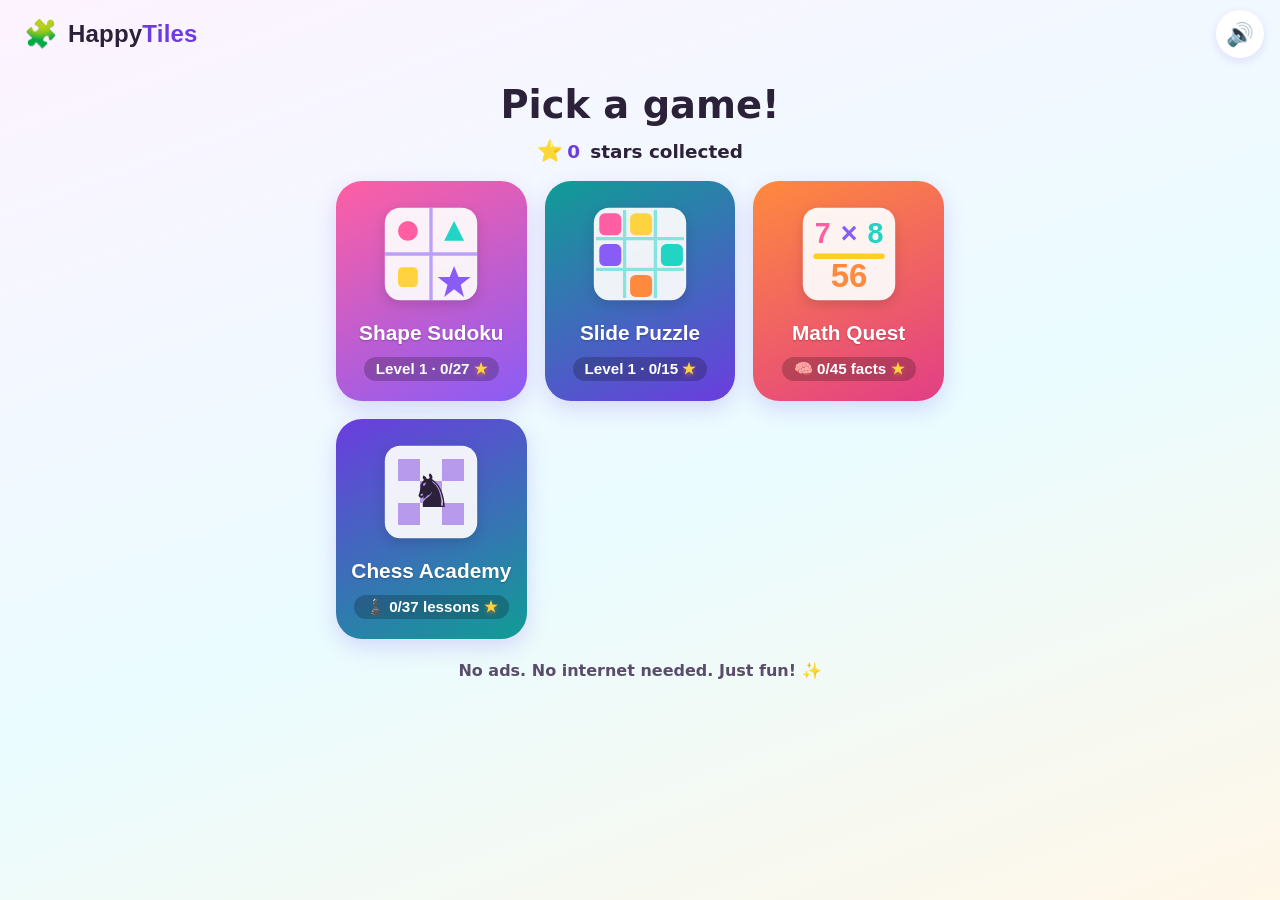
<file: src/index.html>
<!DOCTYPE html>
<html lang="en">
<head>
  <meta charset="UTF-8" />
  <!-- Mobile-first: lock to device width, allow user zoom for accessibility -->
  <meta name="viewport" content="width=device-width, initial-scale=1, viewport-fit=cover" />
  <meta name="description" content="HappyTiles — ad-free, offline kids' games: Sudoku and a sliding picture puzzle. No ads, no trackers." />
  <meta name="theme-color" content="#8a5cf6" />
  <title>HappyTiles — Fun Games for Kids</title>

  <link rel="manifest" href="./manifest.json" />
  <!-- SVG favicon (inline-friendly, scales crisply, no network) -->
  <link rel="icon" href="./icons/icon.svg" type="image/svg+xml" />
  <link rel="apple-touch-icon" href="./icons/icon.svg" />
  <link rel="stylesheet" href="./style.css" />
</head>
<body>
  <!-- ============================= APP HEADER ============================= -->
  <header class="app-header">
    <button class="brand" id="brand-home" type="button" aria-label="Go to HappyTiles home">
      <span class="brand-mark" aria-hidden="true">🧩</span>
      <span class="brand-name">Happy<span class="brand-name-accent">Tiles</span></span>
    </button>
    <button class="icon-btn sound-btn" id="sound-toggle" type="button" aria-pressed="false" aria-label="Sound on">
      <span class="sound-on" aria-hidden="true">🔊</span>
      <span class="sound-off" aria-hidden="true">🔇</span>
    </button>
  </header>

  <main id="main">
    <!-- ============================= HOME VIEW ============================= -->
    <section id="view-home" class="view is-active" aria-label="Choose a game">
      <h1 class="home-title">Pick a game!</h1>
      <div class="score-strip" id="score-strip" role="status" aria-live="polite">
        <span class="score-star" aria-hidden="true">⭐</span>
        <span id="total-stars">0</span>&nbsp;stars collected
      </div>
      <div class="game-grid">
        <button class="game-card card-sudoku" data-go="sudoku" type="button">
          <span class="game-card-art" aria-hidden="true">
            <svg viewBox="0 0 100 100" width="100%" height="100%" role="img" aria-hidden="true">
              <rect x="8" y="8" width="84" height="84" rx="14" fill="#fff" opacity="0.92"/>
              <g stroke="#8a5cf6" stroke-width="3" opacity="0.55">
                <line x1="8" y1="50" x2="92" y2="50"/><line x1="50" y1="8" x2="50" y2="92"/>
              </g>
              <circle cx="29" cy="29" r="9" fill="#ff5fa2"/>
              <polygon points="71,20 80,38 62,38" fill="#21d4c4"/>
              <rect x="20" y="62" width="18" height="18" rx="4" fill="#ffd23f"/>
              <polygon points="71,61 75,71 86,71 77,78 80,89 71,82 62,89 65,78 56,71 67,71" fill="#8a5cf6"/>
            </svg>
          </span>
          <span class="game-card-label">Shape Sudoku</span>
          <span class="card-progress" id="sudoku-progress" aria-hidden="true"></span>
        </button>

        <button class="game-card card-puzzle" data-go="puzzle" type="button">
          <span class="game-card-art" aria-hidden="true">
            <svg viewBox="0 0 100 100" width="100%" height="100%" role="img" aria-hidden="true">
              <rect x="8" y="8" width="84" height="84" rx="14" fill="#fff" opacity="0.92"/>
              <g fill="none" stroke="#21d4c4" stroke-width="3" opacity="0.5">
                <line x1="36" y1="10" x2="36" y2="90"/><line x1="64" y1="10" x2="64" y2="90"/>
                <line x1="10" y1="36" x2="90" y2="36"/><line x1="10" y1="64" x2="90" y2="64"/>
              </g>
              <rect x="13" y="13" width="20" height="20" rx="5" fill="#ff5fa2"/>
              <rect x="41" y="13" width="20" height="20" rx="5" fill="#ffd23f"/>
              <rect x="13" y="41" width="20" height="20" rx="5" fill="#8a5cf6"/>
              <rect x="69" y="41" width="20" height="20" rx="5" fill="#21d4c4"/>
              <rect x="41" y="69" width="20" height="20" rx="5" fill="#ff8a3d"/>
            </svg>
          </span>
          <span class="game-card-label">Slide Puzzle</span>
          <span class="card-progress" id="puzzle-progress" aria-hidden="true"></span>
        </button>

        <button class="game-card card-math" data-go="math" type="button">
          <span class="game-card-art" aria-hidden="true">
            <svg viewBox="0 0 100 100" width="100%" height="100%" role="img" aria-hidden="true">
              <rect x="8" y="8" width="84" height="84" rx="14" fill="#fff" opacity="0.92"/>
              <text x="26" y="40" font-size="26" font-weight="900" fill="#ff5fa2" text-anchor="middle">7</text>
              <text x="50" y="40" font-size="26" font-weight="900" fill="#8a5cf6" text-anchor="middle">×</text>
              <text x="74" y="40" font-size="26" font-weight="900" fill="#21d4c4" text-anchor="middle">8</text>
              <line x1="20" y1="52" x2="80" y2="52" stroke="#ffce21" stroke-width="5" stroke-linecap="round"/>
              <text x="50" y="80" font-size="30" font-weight="900" fill="#ff8a3d" text-anchor="middle">56</text>
            </svg>
          </span>
          <span class="game-card-label">Math Quest</span>
          <span class="card-progress" id="math-progress" aria-hidden="true"></span>
        </button>

        <button class="game-card card-chess" data-go="chess" type="button">
          <span class="game-card-art" aria-hidden="true">
            <svg viewBox="0 0 100 100" width="100%" height="100%" role="img" aria-hidden="true">
              <rect x="8" y="8" width="84" height="84" rx="14" fill="#fff" opacity="0.92"/>
              <g>
                <rect x="20" y="20" width="20" height="20" fill="#b79aec"/>
                <rect x="60" y="20" width="20" height="20" fill="#b79aec"/>
                <rect x="40" y="40" width="20" height="20" fill="#b79aec"/>
                <rect x="20" y="60" width="20" height="20" fill="#b79aec"/>
                <rect x="60" y="60" width="20" height="20" fill="#b79aec"/>
              </g>
              <text x="50" y="64" font-size="42" text-anchor="middle" fill="#2b2138">♞</text>
            </svg>
          </span>
          <span class="game-card-label">Chess Academy</span>
          <span class="card-progress" id="chess-progress" aria-hidden="true"></span>
        </button>
      </div>
      <p class="home-tagline">No ads. No internet needed. Just fun! ✨</p>
    </section>

    <!-- ============================= SUDOKU VIEW ============================= -->
    <section id="view-sudoku" class="view" aria-label="Sudoku game" hidden>
      <div class="toolbar">
        <button class="icon-btn back-btn" data-go="home" type="button" aria-label="Back to home">⬅️</button>
        <button class="pill-btn level-btn" id="sudoku-level" type="button" aria-label="Choose a level">
          <span aria-hidden="true">🏆</span> <span id="sudoku-level-label">Level 1</span>
        </button>
        <button class="pill-btn" id="sudoku-symbol-toggle" type="button" aria-label="Switch to numbers">
          <span aria-hidden="true">🔢</span> Numbers
        </button>
        <button class="pill-btn" id="sudoku-undo" type="button">
          <span aria-hidden="true">↩️</span> Undo
        </button>
        <button class="pill-btn pill-primary" id="sudoku-new" type="button">
          <span aria-hidden="true">🎲</span> New
        </button>
      </div>

      <div class="board-wrap">
        <div id="sudoku-board" class="sudoku-board" role="grid" aria-label="Sudoku board"></div>
      </div>

      <div id="sudoku-palette" class="palette" role="group" aria-label="Pick a symbol to place"></div>

      <p id="sudoku-status" class="status" role="status" aria-live="polite">Tap a square, then pick a symbol.</p>
    </section>

    <!-- ============================= PUZZLE VIEW ============================= -->
    <section id="view-puzzle" class="view" aria-label="Sliding puzzle game" hidden>
      <div class="toolbar">
        <button class="icon-btn back-btn" data-go="home" type="button" aria-label="Back to home">⬅️</button>
        <button class="pill-btn level-btn" id="puzzle-level" type="button" aria-label="Choose a level">
          <span aria-hidden="true">🏆</span> <span id="puzzle-level-label">Level 1</span>
        </button>
        <button class="pill-btn" id="puzzle-pic" type="button">
          <span aria-hidden="true">🖼️</span> Picture
        </button>
        <button class="pill-btn" id="puzzle-numbers" type="button" aria-pressed="true">
          <span aria-hidden="true">🔢</span> Numbers
        </button>
        <span class="counter" id="puzzle-moves" aria-live="polite">Moves: 0</span>
        <button class="pill-btn pill-primary" id="puzzle-shuffle" type="button">
          <span aria-hidden="true">🎲</span> New
        </button>
      </div>

      <div class="board-wrap">
        <div id="puzzle-board" class="puzzle-board" role="group" aria-label="Sliding puzzle. Use arrow keys or tap a tile next to the gap."></div>
      </div>

      <p id="puzzle-status" class="status" role="status" aria-live="polite">Press New to start!</p>
    </section>

    <!-- ============================= MATH QUEST VIEW ============================= -->
    <section id="view-math" class="view" aria-label="Math Quest game" hidden>
      <div class="toolbar">
        <button class="icon-btn back-btn" data-go="home" type="button" aria-label="Back to home">⬅️</button>
        <span class="pill-btn level-btn math-mastered-pill">
          <span aria-hidden="true">🧠</span> <span id="math-mastered">0/45</span>
        </span>
        <button class="pill-btn" id="math-ops" type="button" aria-pressed="false" aria-label="Toggle division practice">
          <span aria-hidden="true">➗</span> Division: off
        </button>
      </div>

      <div id="math-stage" class="math-stage"></div>

      <p id="math-status" class="status" role="status" aria-live="polite"></p>
    </section>

    <!-- ============================= CHESS ACADEMY VIEW ============================= -->
    <section id="view-chess" class="view" aria-label="Chess Academy game" hidden>
      <div class="toolbar">
        <button class="icon-btn back-btn" data-go="home" type="button" aria-label="Back to home">⬅️</button>
        <span class="pill-btn level-btn chess-done-pill">
          <span aria-hidden="true">♟️</span> <span id="chess-done">0/0</span>
        </span>
      </div>

      <div id="chess-stage" class="chess-stage"></div>

      <p id="chess-status" class="status" role="status" aria-live="polite"></p>
    </section>
  </main>

  <!-- ============================= WIN OVERLAY ============================= -->
  <div id="win-overlay" class="win-overlay" hidden>
    <canvas id="confetti-canvas" class="confetti-canvas" aria-hidden="true"></canvas>
    <div class="win-card" role="alertdialog" aria-modal="true" aria-labelledby="win-title">
      <div class="win-emoji" aria-hidden="true">🎉</div>
      <h2 id="win-title" class="win-title">You did it!</h2>
      <div class="win-stars" id="win-stars" aria-hidden="true"></div>
      <p class="win-badge" id="win-badge" hidden><span aria-hidden="true">⚡</span> Speedy!</p>
      <p class="win-sub" id="win-sub">Great job! 🌟</p>
      <div class="win-actions">
        <button class="pill-btn pill-primary" id="win-next" type="button" hidden><span aria-hidden="true">▶️</span> Next level</button>
        <button class="pill-btn" id="win-again" type="button"><span aria-hidden="true">🔁</span> Play again</button>
        <button class="pill-btn" id="win-home" type="button"><span aria-hidden="true">🏠</span> Home</button>
      </div>
    </div>
  </div>

  <!-- ============================= CONFIRM DIALOG ============================= -->
  <div id="confirm-overlay" class="win-overlay" hidden>
    <div class="win-card" role="alertdialog" aria-modal="true" aria-labelledby="confirm-title" aria-describedby="confirm-sub">
      <div class="win-emoji" aria-hidden="true">🤔</div>
      <h2 id="confirm-title" class="win-title">Start a new game?</h2>
      <p class="win-sub" id="confirm-sub">Your current progress will be lost.</p>
      <div class="win-actions">
        <button class="pill-btn pill-primary" id="confirm-yes" type="button">Yes</button>
        <button class="pill-btn" id="confirm-no" type="button">Keep playing</button>
      </div>
    </div>
  </div>

  <!-- ============================= LEVEL PICKER ============================= -->
  <div id="level-overlay" class="win-overlay" hidden>
    <div class="win-card level-card" role="dialog" aria-modal="true" aria-labelledby="level-title">
      <h2 id="level-title" class="win-title">Levels</h2>
      <p class="level-hint">Tap a level to play. 🔒 levels unlock as you win!</p>
      <div id="level-grid" class="level-grid"></div>
      <div class="win-actions">
        <button class="pill-btn" id="level-close" type="button">Close</button>
      </div>
    </div>
  </div>

  <script src="./games-core.js" defer></script>
  <script src="./math-core.js" defer></script>
  <script src="./chess-core.js" defer></script>
  <script src="./app.js" defer></script>
</body>
</html>
</file>
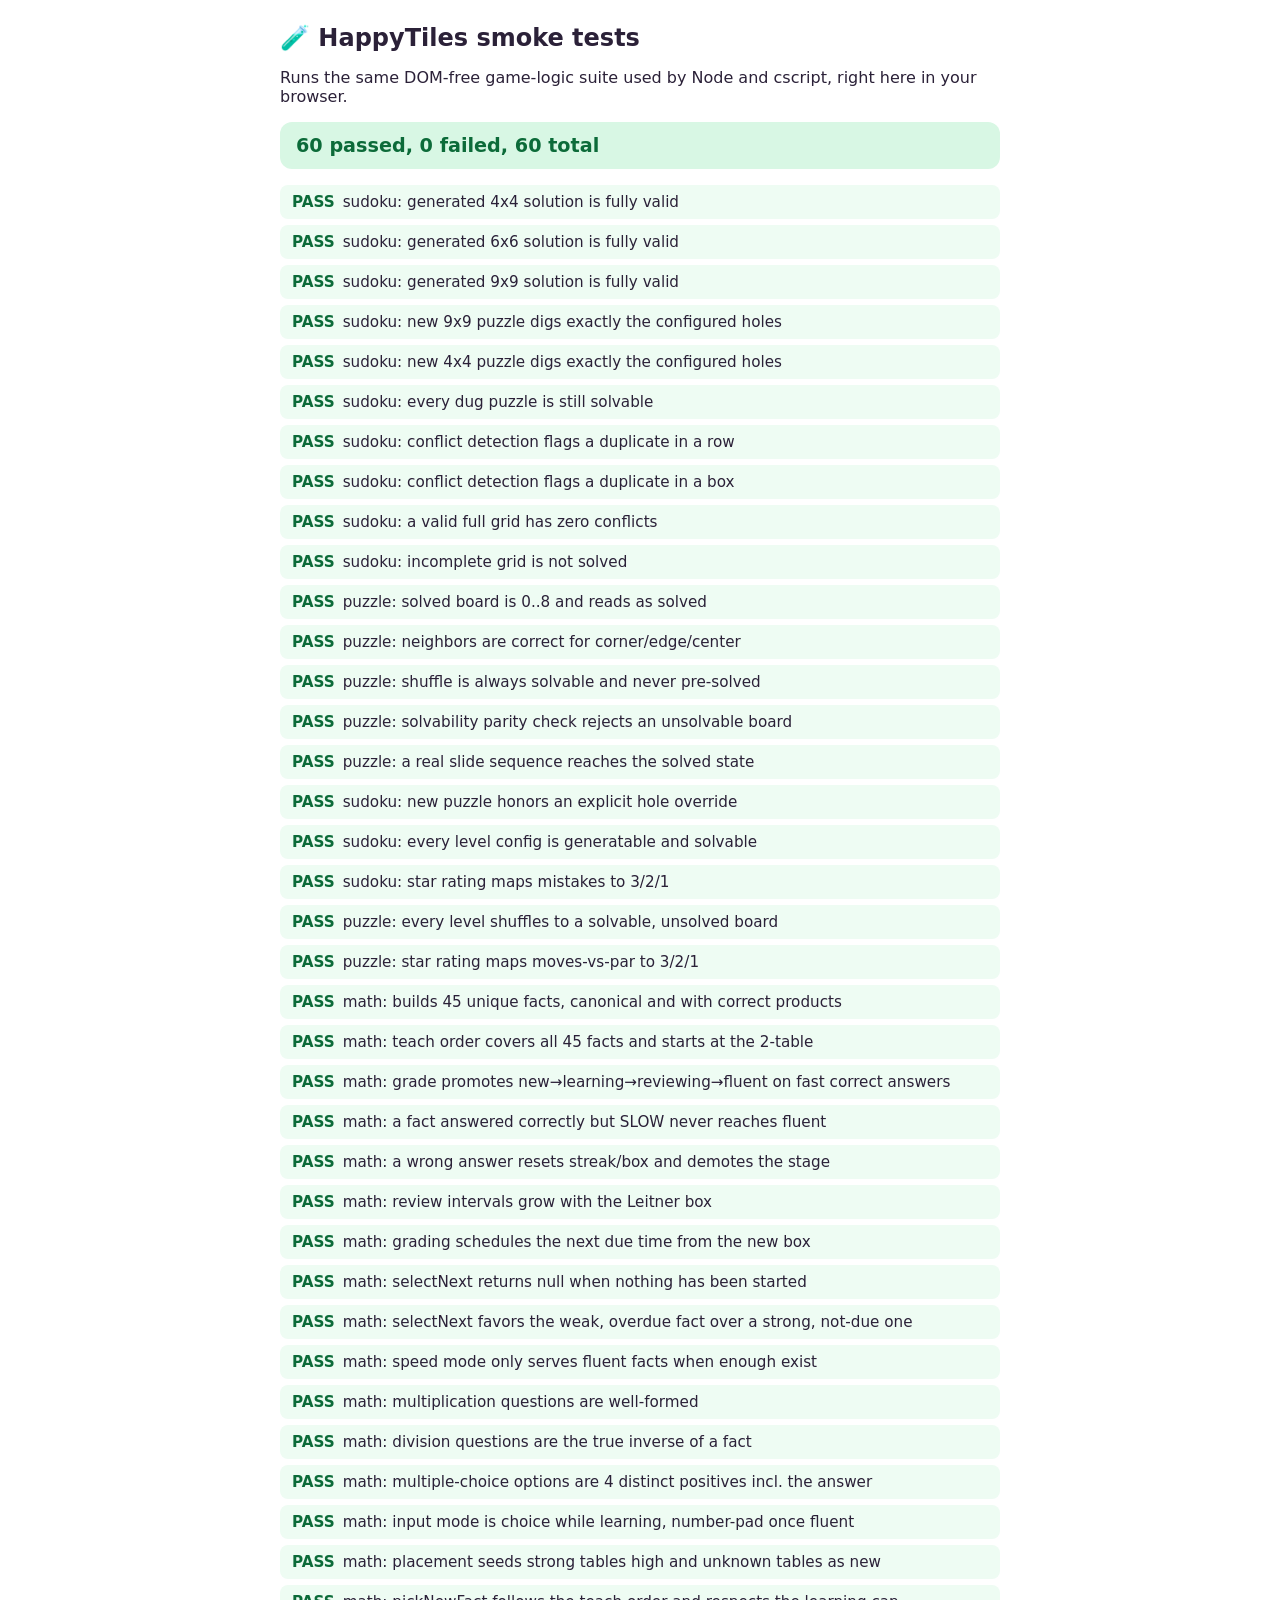
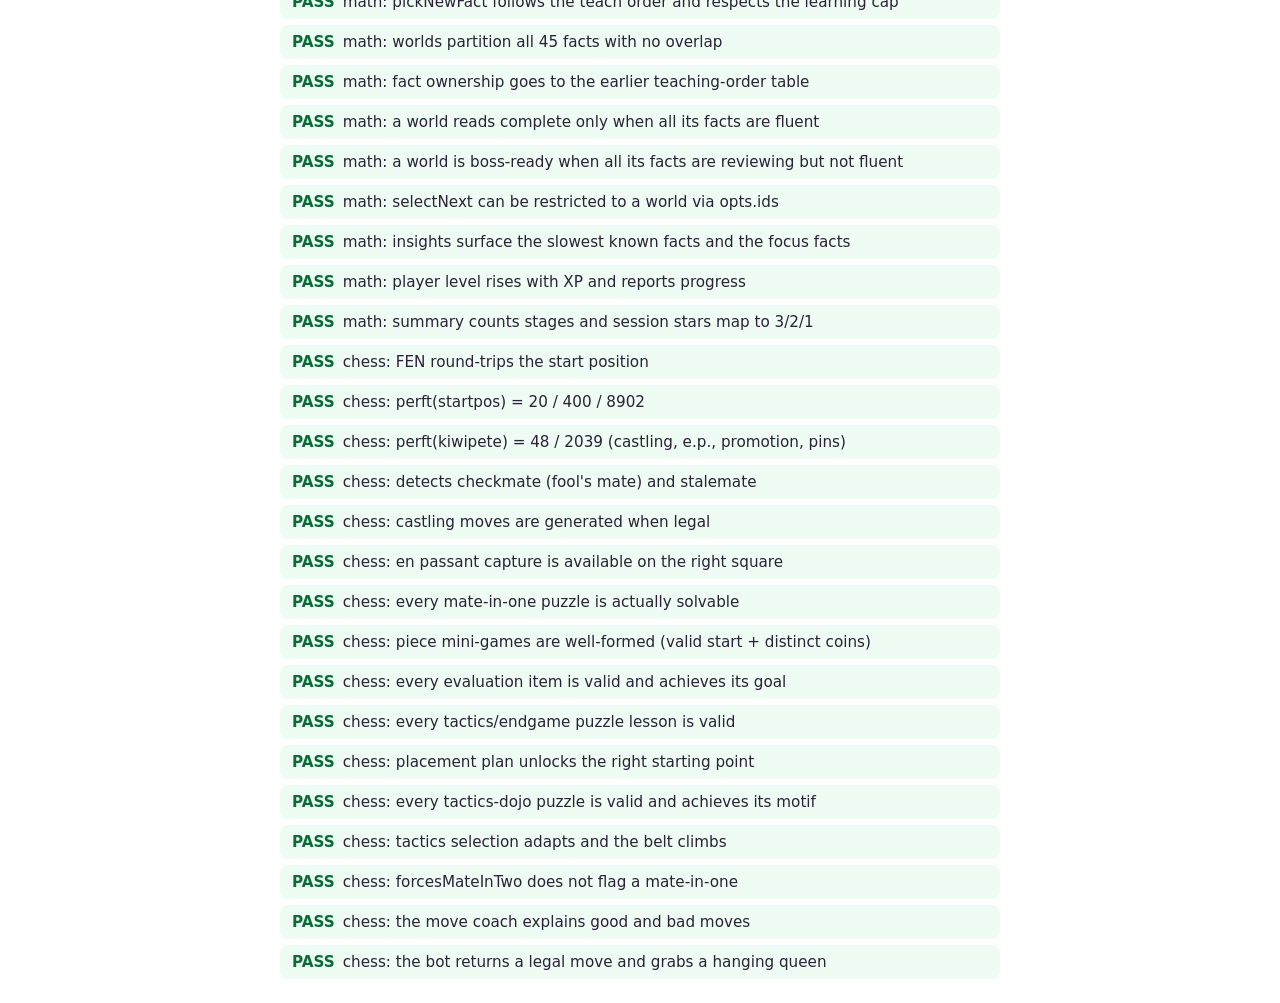
<file: tests/index.html>
<!DOCTYPE html>
<html lang="en">
<head>
  <meta charset="UTF-8" />
  <meta name="viewport" content="width=device-width, initial-scale=1" />
  <title>HappyTiles — Smoke Tests</title>
  <style>
    body { font-family: system-ui, sans-serif; max-width: 720px; margin: 24px auto; padding: 0 16px; color: #2b2138; }
    h1 { font-size: 1.5rem; }
    .summary { font-size: 1.2rem; font-weight: 800; padding: 12px 16px; border-radius: 12px; margin: 16px 0; }
    .summary.ok { background: #d8f7e4; color: #0c6b39; }
    .summary.bad { background: #ffdfe8; color: #a01243; }
    ul { list-style: none; padding: 0; }
    li { padding: 8px 12px; border-radius: 8px; margin-bottom: 6px; font-size: 0.95rem; }
    li.pass { background: #eefcf3; }
    li.fail { background: #ffe1ea; }
    .tag { font-weight: 800; margin-right: 8px; }
    .pass .tag { color: #0c6b39; }
    .fail .tag { color: #a01243; }
    .msg { color: #a01243; display: block; margin-left: 2.4em; }
  </style>
</head>
<body>
  <h1>🧪 HappyTiles smoke tests</h1>
  <p>Runs the same DOM-free game-logic suite used by Node and cscript, right here in your browser.</p>
  <div id="summary" class="summary">Running…</div>
  <ul id="list"></ul>

  <script src="../src/games-core.js"></script>
  <script src="../src/math-core.js"></script>
  <script src="../src/chess-core.js"></script>
  <script src="./smoke-tests.js"></script>
  <script>
    (function () {
      var res = runHappyTests(window.HappyCore, window.MathCore, window.ChessCore);
      var summary = document.getElementById('summary');
      var list = document.getElementById('list');
      summary.className = 'summary ' + (res.failed ? 'bad' : 'ok');
      summary.textContent = res.passed + ' passed, ' + res.failed + ' failed, ' + res.total + ' total';
      for (var i = 0; i < res.results.length; i++) {
        var r = res.results[i];
        var li = document.createElement('li');
        li.className = r.ok ? 'pass' : 'fail';
        li.innerHTML = '<span class="tag">' + (r.ok ? 'PASS' : 'FAIL') + '</span>' + r.name +
          (r.ok ? '' : '<span class="msg">' + r.message + '</span>');
        list.appendChild(li);
      }
    })();
  </script>
</body>
</html>
</file>
<file: src/style.css>
/* ============================================================================
   HappyTiles — candy / playful theme
   Mobile-first. System font stack only (no webfonts). WCAG AA contrast.
   Min touch target 48x48 CSS px. Honors prefers-reduced-motion.
   ============================================================================ */

:root {
  /* Candy palette */
  --pink:        #ff5fa2;
  --pink-deep:   #e23e87;   /* AA with white text */
  --teal:        #21d4c4;
  --teal-deep:   #0f9d94;   /* AA with white text */
  --yellow:      #ffd23f;
  --orange:      #ff8a3d;
  --purple:      #8a5cf6;
  --purple-deep: #6c3ce0;   /* AA with white text */

  --ink:         #2b2138;   /* primary text — high contrast on light bg */
  --ink-soft:    #5a4d6b;
  --card:        #ffffff;
  --line:        #e7def0;

  --radius:      18px;
  --radius-lg:   26px;
  --shadow:      0 8px 22px rgba(108, 60, 224, 0.18);
  --shadow-sm:   0 3px 10px rgba(108, 60, 224, 0.14);
  --tap:         48px;      /* minimum touch target */

  --bg-grad: linear-gradient(160deg, #fdf3ff 0%, #eafcff 55%, #fff7e8 100%);
}

* { box-sizing: border-box; }

/* The `hidden` attribute is only a low-priority UA rule, so any author `display`
   (e.g. .win-overlay { display:grid }) would override it. Force it to win. */
[hidden] { display: none !important; }

html, body { height: 100%; }

body {
  margin: 0;
  font-family: system-ui, -apple-system, "Segoe UI", Roboto, "Helvetica Neue", Arial, sans-serif;
  color: var(--ink);
  background: var(--bg-grad);
  background-attachment: fixed;
  -webkit-text-size-adjust: 100%;
  -webkit-tap-highlight-color: transparent;
  display: flex;
  flex-direction: column;
  min-height: 100dvh;
  /* respect notches */
  padding: env(safe-area-inset-top) env(safe-area-inset-right) env(safe-area-inset-bottom) env(safe-area-inset-left);
}

/* Clear, consistent visible focus for keyboard users */
:focus-visible {
  outline: 4px solid var(--purple-deep);
  outline-offset: 3px;
  border-radius: 8px;
}

/* ----------------------------------- Header ----------------------------------- */
.app-header {
  display: flex;
  align-items: center;
  justify-content: space-between;
  gap: 12px;
  padding: 10px 16px;
}

.brand {
  display: inline-flex;
  align-items: center;
  gap: 10px;
  border: none;
  background: transparent;
  cursor: pointer;
  padding: 6px 8px;
  min-height: var(--tap);
  border-radius: 14px;
  color: var(--ink);
}
.brand-mark { font-size: 1.7rem; line-height: 1; }
.brand-name { font-size: 1.5rem; font-weight: 800; letter-spacing: 0.2px; }
.brand-name-accent { color: var(--purple-deep); }

.icon-btn {
  min-width: var(--tap);
  min-height: var(--tap);
  border: none;
  border-radius: 50%;
  background: var(--card);
  box-shadow: var(--shadow-sm);
  font-size: 1.4rem;
  cursor: pointer;
  display: inline-grid;
  place-items: center;
  transition: transform 0.12s ease;
}
.icon-btn:active { transform: scale(0.92); }

/* Sound toggle shows one of two glyphs depending on state */
.sound-btn .sound-off { display: none; }
.sound-btn.is-muted .sound-on { display: none; }
.sound-btn.is-muted .sound-off { display: inline; }

/* ----------------------------------- Views ----------------------------------- */
#main {
  flex: 1;
  width: 100%;
  max-width: 640px;
  margin: 0 auto;
  padding: 8px 16px 28px;
}
.view { display: none; }
.view.is-active { display: block; animation: viewIn 0.25s ease both; }

@keyframes viewIn {
  from { opacity: 0; transform: translateY(8px); }
  to   { opacity: 1; transform: translateY(0); }
}

/* ----------------------------------- Home ----------------------------------- */
.home-title {
  text-align: center;
  font-size: clamp(1.7rem, 6vw, 2.4rem);
  margin: 6px 0 18px;
}
.game-grid {
  display: grid;
  grid-template-columns: repeat(auto-fit, minmax(150px, 1fr));
  gap: 18px;
}
.game-card {
  border: none;
  cursor: pointer;
  border-radius: var(--radius-lg);
  padding: 18px 14px 20px;
  color: #fff;
  box-shadow: var(--shadow);
  display: flex;
  flex-direction: column;
  align-items: center;
  gap: 12px;
  min-height: 190px;
  transition: transform 0.14s ease, box-shadow 0.14s ease;
}
.game-card:hover { transform: translateY(-4px) scale(1.02); }
.game-card:active { transform: translateY(0) scale(0.98); }
.card-sudoku { background: linear-gradient(155deg, var(--pink), var(--purple)); }
.card-puzzle { background: linear-gradient(155deg, var(--teal-deep), var(--purple-deep)); }
.card-math   { background: linear-gradient(155deg, var(--orange), var(--pink-deep)); }
.card-chess  { background: linear-gradient(155deg, var(--purple-deep), var(--teal-deep)); }
.game-card-art {
  width: 110px; height: 110px;
  display: grid; place-items: center;
  filter: drop-shadow(0 4px 6px rgba(0,0,0,0.15));
}
.game-card-label { font-size: 1.3rem; font-weight: 800; text-shadow: 0 1px 2px rgba(0,0,0,0.25); }
.home-tagline { text-align: center; color: var(--ink-soft); margin-top: 22px; font-weight: 600; }

/* ----------------------------------- Toolbar ----------------------------------- */
.toolbar {
  display: flex;
  flex-wrap: wrap;
  align-items: center;
  gap: 8px;
  margin-bottom: 14px;
}
.pill-btn {
  min-height: var(--tap);
  padding: 0 16px;
  border: 2px solid var(--line);
  border-radius: 999px;
  background: var(--card);
  color: var(--ink);
  font-size: 1rem;
  font-weight: 700;
  cursor: pointer;
  display: inline-flex;
  align-items: center;
  gap: 6px;
  box-shadow: var(--shadow-sm);
  transition: transform 0.12s ease, background 0.12s ease;
}
.pill-btn:active { transform: scale(0.95); }
.pill-primary { background: var(--purple-deep); color: #fff; border-color: var(--purple-deep); }
.pill-btn[aria-pressed="true"] { background: var(--yellow); border-color: var(--orange); color: var(--ink); }

/* Segmented control (grid size) */
.seg { display: inline-flex; background: var(--card); border-radius: 999px; padding: 4px; box-shadow: var(--shadow-sm); }
.seg-btn {
  min-height: 40px;
  min-width: 52px;
  border: none;
  background: transparent;
  border-radius: 999px;
  font-weight: 800;
  font-size: 1rem;
  color: var(--ink-soft);
  cursor: pointer;
}
.seg-btn[aria-pressed="true"] { background: var(--purple-deep); color: #fff; }

.counter {
  margin-left: auto;
  font-weight: 800;
  color: var(--ink);
  background: var(--yellow);
  border-radius: 999px;
  padding: 8px 14px;
  min-height: 40px;
  display: inline-flex;
  align-items: center;
}

.status {
  text-align: center;
  color: var(--ink-soft);
  font-weight: 600;
  margin: 16px 4px 0;
  min-height: 1.4em;
}

/* ----------------------------------- Boards ----------------------------------- */
.board-wrap { display: grid; place-items: center; }

/* ---- Sudoku ---- */
.sudoku-board {
  --n: 4;            /* set by JS */
  --box-cols: 2;     /* set by JS */
  --box-rows: 2;     /* set by JS */
  display: grid;
  grid-template-columns: repeat(var(--n), 1fr);
  gap: 4px;
  width: min(92vw, 460px);
  aspect-ratio: 1 / 1;
  background: var(--purple-deep);
  padding: 6px;
  border-radius: var(--radius);
  box-shadow: var(--shadow);
}
.s-cell {
  border: none;
  background: var(--card);
  border-radius: 8px;
  display: grid;
  place-items: center;
  cursor: pointer;
  font-size: clamp(1.3rem, 7vw, 2.2rem);
  font-weight: 800;
  color: var(--ink);
  padding: 0;
  position: relative;
  transition: transform 0.1s ease, background 0.12s ease;
  min-width: 0;
}
.s-cell svg { width: 64%; height: 64%; }
.s-cell:active { transform: scale(0.94); }
.s-cell.is-given { background: #efe9fb; color: var(--purple-deep); cursor: default; }
.s-cell.is-selected { background: #fff4c2; box-shadow: inset 0 0 0 3px var(--orange); }
.s-cell.is-conflict { background: #ffdfe8; box-shadow: inset 0 0 0 3px var(--pink-deep); }
.s-cell.pop { animation: pop 0.2s ease; }

/* Thicker gridlines between Sudoku boxes, drawn with extra margins */
.s-cell.box-right  { margin-right: 4px; }
.s-cell.box-bottom { margin-bottom: 4px; }

@keyframes pop { 0% { transform: scale(0.6); } 60% { transform: scale(1.12); } 100% { transform: scale(1); } }

/* Symbol palette */
.palette {
  display: flex;
  flex-wrap: wrap;
  justify-content: center;
  gap: 8px;
  margin-top: 16px;
}
.pal-btn {
  width: var(--tap);
  height: var(--tap);
  border: 2px solid var(--line);
  border-radius: 14px;
  background: var(--card);
  cursor: pointer;
  display: grid;
  place-items: center;
  font-size: 1.5rem;
  font-weight: 800;
  box-shadow: var(--shadow-sm);
  transition: transform 0.1s ease;
}
.pal-btn svg { width: 60%; height: 60%; }
.pal-btn:active { transform: scale(0.9); }
.pal-btn.is-active { box-shadow: inset 0 0 0 3px var(--purple-deep); background: #f3eeff; }
.pal-erase { font-size: 1.4rem; }

/* ---- Sliding puzzle ---- */
.puzzle-board {
  --n: 3;
  position: relative;
  width: min(92vw, 440px);
  aspect-ratio: 1 / 1;
  background: var(--teal-deep);
  border-radius: var(--radius);
  padding: 0;            /* tiles are absolutely positioned; GAP in JS forms the frame */
  box-shadow: var(--shadow);
}
.p-tile {
  position: absolute;
  border: none;
  border-radius: 12px;
  cursor: pointer;
  overflow: hidden;
  background-size: cover;
  background-repeat: no-repeat;
  box-shadow: 0 3px 8px rgba(0,0,0,0.18);
  transition: left 0.16s ease, top 0.16s ease, transform 0.1s ease;
  display: grid;
  place-items: center;
}
.p-tile:active { transform: scale(0.97); }
.p-tile.is-blank { background: transparent; box-shadow: none; cursor: default; pointer-events: none; }
.p-tile .p-num {
  font-size: clamp(1.3rem, 7vw, 2.1rem);
  font-weight: 900;
  color: #fff;
  text-shadow: 0 2px 4px rgba(0,0,0,0.55), 0 0 2px rgba(0,0,0,0.6);
  background: rgba(108, 60, 224, 0.55);
  border-radius: 10px;
  min-width: 1.9em;
  text-align: center;
  padding: 2px 6px;
}
.puzzle-board.hide-numbers .p-num { display: none; }
.p-tile.solved-flash { animation: flash 0.5s ease; }
@keyframes flash { 50% { filter: brightness(1.5); } }

/* ----------------------------------- Win overlay ----------------------------------- */
.win-overlay {
  position: fixed;
  inset: 0;
  z-index: 50;
  display: grid;
  place-items: center;
  background: rgba(43, 33, 56, 0.55);
  backdrop-filter: blur(2px);
}
.confetti-canvas { position: absolute; inset: 0; width: 100%; height: 100%; pointer-events: none; }
.win-card {
  position: relative;
  background: var(--card);
  border-radius: var(--radius-lg);
  padding: 28px 26px;
  text-align: center;
  box-shadow: var(--shadow);
  max-width: 88vw;
  width: 340px;
  animation: bounceIn 0.4s ease both;
}
@keyframes bounceIn {
  0% { transform: scale(0.7); opacity: 0; }
  60% { transform: scale(1.06); opacity: 1; }
  100% { transform: scale(1); }
}
.win-emoji { font-size: 3.4rem; }
.win-title { margin: 6px 0 4px; font-size: 1.9rem; }
.win-sub { margin: 0 0 18px; color: var(--ink-soft); font-weight: 600; }
.win-actions { display: flex; justify-content: center; gap: 10px; flex-wrap: wrap; }

/* ----------------------------------- Score & levels ----------------------------------- */
/* Home: running total of stars collected — the motivator. */
.score-strip {
  display: flex;
  align-items: center;
  justify-content: center;
  gap: 4px;
  margin: -6px 0 18px;
  font-weight: 800;
  font-size: 1.15rem;
  color: var(--ink);
}
.score-strip .score-star { font-size: 1.3rem; }
#total-stars { color: var(--purple-deep); }

/* Per-card progress line ("Level 3 · ★★☆"). */
.card-progress {
  font-size: 0.95rem;
  font-weight: 700;
  color: #fff;
  background: rgba(0, 0, 0, 0.22);
  border-radius: 999px;
  padding: 3px 12px;
  min-height: 0;
}

/* Toolbar level button uses the accent so it reads as the primary progression hook. */
.level-btn { background: var(--yellow); border-color: var(--orange); color: var(--ink); }

/* Star rows (win card, level chips, home cards). */
.win-stars {
  display: flex;
  justify-content: center;
  gap: 8px;
  margin: 4px 0 6px;
  font-size: 2.6rem;
  line-height: 1;
}
.star { color: #d9cfe8; }                 /* empty star */
.star.is-on { color: var(--yellow); text-shadow: 0 2px 4px rgba(255, 138, 61, 0.5); }
.win-stars .star.is-on { animation: starPop 0.45s ease both; }
.win-stars .star:nth-child(2).is-on { animation-delay: 0.12s; }
.win-stars .star:nth-child(3).is-on { animation-delay: 0.24s; }
@keyframes starPop {
  0% { transform: scale(0.2) rotate(-25deg); opacity: 0; }
  60% { transform: scale(1.25) rotate(6deg); opacity: 1; }
  100% { transform: scale(1) rotate(0); }
}

.win-badge {
  margin: 0 0 10px;
  font-weight: 800;
  color: var(--purple-deep);
  background: #f3eeff;
  border-radius: 999px;
  padding: 4px 14px;
  display: inline-block;
}

/* Level picker overlay */
.level-card { width: 380px; }
.level-hint { color: var(--ink-soft); font-weight: 600; margin: 0 0 16px; font-size: 0.95rem; }
.level-grid {
  display: grid;
  grid-template-columns: repeat(3, 1fr);
  gap: 12px;
  margin-bottom: 20px;
}
.level-chip {
  border: 2px solid var(--line);
  background: var(--card);
  border-radius: var(--radius);
  cursor: pointer;
  padding: 12px 6px 10px;
  display: flex;
  flex-direction: column;
  align-items: center;
  gap: 6px;
  box-shadow: var(--shadow-sm);
  transition: transform 0.12s ease;
}
.level-chip:active { transform: scale(0.94); }
.level-chip-n { font-size: 1.5rem; font-weight: 900; color: var(--ink); }
.level-chip-stars { font-size: 0.95rem; letter-spacing: 1px; }
.level-chip.is-current { border-color: var(--purple-deep); box-shadow: inset 0 0 0 3px var(--purple-deep); }
.level-chip.is-locked { background: #f1edf7; cursor: default; box-shadow: none; opacity: 0.8; }
.level-chip.is-locked .level-chip-n { color: var(--ink-soft); }

/* ----------------------------------- Math Quest ----------------------------------- */
.math-mastered-pill { cursor: default; }

.math-stage { display: grid; place-items: center; margin-top: 6px; }

/* Panels: start / placement done / strategy card */
.math-panel {
  background: var(--card);
  border-radius: var(--radius-lg);
  box-shadow: var(--shadow);
  padding: 26px 22px 28px;
  text-align: center;
  width: min(92vw, 460px);
  animation: bounceIn 0.35s ease both;
}
.math-big-emoji { font-size: 3rem; line-height: 1; }
.math-h { margin: 10px 0 6px; font-size: 1.6rem; }
.math-p { color: var(--ink-soft); font-weight: 600; margin: 0 auto 18px; max-width: 34ch; line-height: 1.45; }
.math-stats { display: flex; justify-content: center; flex-wrap: wrap; gap: 10px; margin-bottom: 20px; }
.math-chip {
  background: #f3eeff; color: var(--purple-deep);
  border-radius: 999px; padding: 8px 16px; font-weight: 800;
}
.math-actions { display: flex; justify-content: center; flex-wrap: wrap; gap: 12px; }
.math-go { font-size: 1.15rem; padding: 0 22px; min-height: 54px; }
.math-streak-btn { background: #fff1ad; border-color: var(--orange); color: #8a6d00; }

/* Player level badge + progress */
.math-level { display: flex; align-items: center; gap: 12px; margin-bottom: 14px; background: #f7f3ff; border-radius: 14px; padding: 10px 14px; }
.math-level-badge { font-size: 1.25rem; font-weight: 900; color: var(--purple-deep); background: #fff; border-radius: 999px; padding: 5px 13px; box-shadow: var(--shadow-sm); white-space: nowrap; }
.math-level-info { flex: 1; display: flex; flex-direction: column; gap: 5px; text-align: left; }
.math-level-info b { color: var(--ink); font-size: 0.95rem; }
.math-level-bar { height: 8px; border-radius: 999px; background: var(--line); overflow: hidden; }
.math-level-bar span { display: block; height: 100%; background: linear-gradient(90deg, var(--yellow), var(--orange)); }

/* Question card */
.math-q {
  background: var(--card);
  border-radius: var(--radius-lg);
  box-shadow: var(--shadow);
  padding: 18px 18px 24px;
  width: min(92vw, 460px);
  text-align: center;
}
.math-q-top { display: flex; align-items: center; justify-content: space-between; gap: 10px; min-height: 28px; }
.math-q-label { font-weight: 800; color: var(--orange); font-size: 0.95rem; }
.math-dots { display: inline-flex; gap: 5px; align-items: center; }
.math-dot { width: 9px; height: 9px; border-radius: 50%; background: var(--line); }
.math-dot.done { background: var(--teal); }
.math-dot.now { background: var(--purple-deep); transform: scale(1.25); }

.math-prompt {
  font-size: clamp(2.4rem, 11vw, 3.4rem);
  font-weight: 900; color: var(--ink);
  margin: 12px 0 18px; letter-spacing: 1px;
}
.math-prompt-lg { color: var(--purple-deep); }

/* Multiple choice */
.math-choices { display: grid; grid-template-columns: 1fr 1fr; gap: 12px; }
.math-choice {
  min-height: 68px;
  border: 3px solid var(--line);
  border-radius: var(--radius);
  background: var(--card);
  font-size: 2rem; font-weight: 900; color: var(--ink);
  cursor: pointer; box-shadow: var(--shadow-sm);
  transition: transform 0.1s ease, background 0.12s ease, border-color 0.12s ease;
}
.math-choice:active { transform: scale(0.95); }
.math-choice:disabled { cursor: default; }
.math-choice.is-correct { background: #d8f7e4; border-color: var(--teal-deep); color: #0c6b39; }
.math-choice.is-wrong { background: #ffdfe8; border-color: var(--pink-deep); color: var(--pink-deep); }

/* Number pad */
.math-entry {
  font-size: 2.4rem; font-weight: 900; color: var(--purple-deep);
  background: #f7f3ff; border-radius: var(--radius);
  min-height: 60px; display: grid; place-items: center; margin-bottom: 12px;
}
.math-pad { display: grid; grid-template-columns: repeat(3, 1fr); gap: 10px; }
.math-key {
  min-height: 60px;
  border: 2px solid var(--line);
  border-radius: 16px;
  background: var(--card);
  font-size: 1.7rem; font-weight: 800; color: var(--ink);
  cursor: pointer; box-shadow: var(--shadow-sm);
  transition: transform 0.1s ease;
}
.math-key:active { transform: scale(0.92); }
.math-key:disabled { opacity: 0.5; cursor: default; }
.math-key-fn { background: #f1edf7; }
.math-key-go { background: var(--teal-deep); color: #fff; border-color: var(--teal-deep); }

.math-feedback { min-height: 1.6em; margin-top: 14px; font-weight: 800; font-size: 1.15rem; }
.math-feedback.is-good { color: #0c6b39; }
.math-feedback.is-bad { color: var(--pink-deep); }

/* Strategy / new-skill card */
.math-strategy .math-strat-title { margin: 4px 0 8px; color: var(--orange); font-size: 1.3rem; }
.math-new-badge {
  display: inline-block; background: var(--yellow); color: var(--ink);
  font-weight: 800; border-radius: 999px; padding: 5px 16px; margin-bottom: 6px;
}
.math-family {
  display: flex; flex-wrap: wrap; justify-content: center; gap: 6px 10px;
  margin: 0 0 18px; color: var(--purple-deep); font-weight: 800;
}
.math-family span { background: #f3eeff; border-radius: 10px; padding: 4px 10px; }

.math-boss-btn { background: #ffe1ea; border-color: var(--pink-deep); color: var(--pink-deep); }

/* World map (meta-progression) */
.math-map-panel { width: min(94vw, 520px); }
.world-grid { display: grid; grid-template-columns: repeat(3, 1fr); gap: 12px; margin: 8px 0 20px; }
.world-tile {
  border: 2px solid var(--line); border-radius: var(--radius);
  background: var(--card); box-shadow: var(--shadow-sm);
  padding: 12px 8px 10px; display: flex; flex-direction: column; align-items: center; gap: 5px;
}
.world-tile.world-locked { background: #f1edf7; opacity: 0.75; }
.world-tile.world-complete { border-color: var(--yellow); box-shadow: 0 0 0 3px var(--yellow) inset; }
.world-emoji { font-size: 1.9rem; line-height: 1; }
.world-label { font-weight: 900; color: var(--ink); }
.world-bar { width: 100%; height: 8px; border-radius: 999px; background: var(--line); overflow: hidden; }
.world-bar span { display: block; height: 100%; background: linear-gradient(90deg, var(--teal), var(--purple)); }
.world-count { font-size: 0.85rem; font-weight: 800; color: var(--ink-soft); }
.world-boss {
  margin-top: 2px; border: none; border-radius: 999px; cursor: pointer;
  background: var(--pink-deep); color: #fff; font-weight: 800; font-size: 0.85rem;
  padding: 5px 12px; min-height: 34px;
}
.world-boss:active { transform: scale(0.94); }

/* Parent dashboard */
.math-parent-link {
  display: inline-block; margin: 16px auto 0; border: none; background: transparent;
  color: var(--ink-soft); font-weight: 700; font-size: 0.9rem; cursor: pointer;
  text-decoration: underline; text-underline-offset: 3px;
}
.dash-panel { width: min(96vw, 560px); }
.dash-stats { display: grid; grid-template-columns: repeat(5, 1fr); gap: 6px; margin: 6px 0 16px; }
.dash-stat { background: #f7f3ff; border-radius: 12px; padding: 8px 4px; display: flex; flex-direction: column; }
.dash-stat b { font-size: 1.25rem; color: var(--purple-deep); }
.dash-stat span { font-size: 0.65rem; color: var(--ink-soft); font-weight: 700; }

.heat { display: grid; gap: 3px; }
.heat-corner, .heat-head { display: grid; place-items: center; font-weight: 900; color: var(--ink-soft); font-size: 0.75rem; }
.heat-cell {
  aspect-ratio: 1 / 1; display: grid; place-items: center;
  border-radius: 5px; font-size: 0.6rem; font-weight: 800; color: var(--ink);
}
.st-new    { background: #ece8f2; color: #9b8fb0; }
.st-learn  { background: #ffe6a8; }
.st-review { background: #bcd7ff; }
.st-fluent { background: #b6f0c8; }

.dash-legend { display: flex; flex-wrap: wrap; gap: 4px 12px; justify-content: center; margin: 12px 0 16px; font-size: 0.78rem; font-weight: 700; color: var(--ink-soft); }
.dash-legend span { display: inline-flex; align-items: center; gap: 5px; }
.dash-legend .sw { width: 14px; height: 14px; border-radius: 4px; display: inline-block; }

.dash-lists { display: grid; grid-template-columns: 1fr 1fr; gap: 12px; text-align: left; }
.dash-col h3 { margin: 0 0 6px; font-size: 0.95rem; }
.dash-col ul { list-style: none; padding: 0; margin: 0; }
.dash-col li { display: flex; justify-content: space-between; align-items: center; gap: 6px; padding: 5px 8px; background: #faf7ff; border-radius: 8px; margin-bottom: 5px; font-size: 0.85rem; }
.dash-fact { font-weight: 800; color: var(--ink); }
.dash-val { color: var(--ink-soft); font-weight: 700; font-size: 0.8rem; }
.dash-empty { color: var(--ink-soft); background: transparent !important; font-style: italic; }

.dash-actions { display: flex; justify-content: center; gap: 10px; margin-top: 18px; flex-wrap: wrap; }
.dash-reset { color: var(--pink-deep); border-color: #f3c2d2; }

/* ----------------------------------- Chess Academy ----------------------------------- */
.chess-done-pill { cursor: default; }
.chess-stage { display: grid; place-items: center; margin-top: 6px; }

/* Lesson path */
.chess-path { width: min(94vw, 460px); display: flex; flex-direction: column; gap: 8px; }
.chess-unit { font-weight: 900; color: var(--purple-deep); margin: 12px 4px 2px; font-size: 1.05rem; }
.chess-node {
  display: flex; align-items: center; gap: 12px;
  border: 2px solid var(--line); border-radius: var(--radius);
  background: var(--card); box-shadow: var(--shadow-sm);
  padding: 12px 14px; cursor: pointer; text-align: left;
  transition: transform 0.12s ease;
}
.chess-node:active { transform: scale(0.98); }
.chess-node.is-locked { background: #f1edf7; opacity: 0.7; cursor: default; box-shadow: none; }
.chess-node.is-rec { border-color: var(--orange); box-shadow: 0 0 0 3px rgba(255,138,61,0.35); }
.chess-node-ic { font-size: 1.7rem; width: 1.6em; text-align: center; }
.chess-node-t { flex: 1; font-weight: 800; color: var(--ink); }
.chess-node-s { font-size: 0.95rem; letter-spacing: 1px; white-space: nowrap; }
.chess-here { display: inline-block; margin-left: 8px; font-size: 0.7rem; font-weight: 800; color: #fff; background: var(--orange); border-radius: 999px; padding: 2px 8px; vertical-align: middle; }
.chess-retake { display: flex; justify-content: flex-end; margin-bottom: 4px; }
.chess-retake .pill-btn { font-size: 0.85rem; padding: 0 12px; min-height: 38px; }

/* Tactics Dojo call-to-action + belts */
.dojo-cta {
  display: flex; align-items: center; gap: 12px; width: 100%;
  border: none; cursor: pointer; text-align: left;
  border-radius: var(--radius); padding: 14px 16px; margin-bottom: 6px;
  color: #fff; background: linear-gradient(150deg, var(--orange), var(--pink-deep));
  box-shadow: var(--shadow);
}
.dojo-cta:active { transform: scale(0.98); }
.dojo-cta-ic { font-size: 1.8rem; }
.dojo-cta-t { flex: 1; display: flex; flex-direction: column; }
.dojo-cta-t b { font-size: 1.15rem; }
.dojo-cta-t small { opacity: 0.95; font-weight: 700; }
.dojo-cta-go { font-size: 1.2rem; }
.dojo-stats { margin-left: auto; font-weight: 800; color: var(--ink-soft); white-space: nowrap; }
.belt-chip { font-weight: 800; border-radius: 999px; padding: 4px 12px; border: 2px solid var(--line); }
.belt-white  { background: #ffffff; color: #6b5a86; }
.belt-yellow { background: #fff1ad; color: #8a6d00; }
.belt-orange { background: #ffd6a8; color: #9a4d00; }
.belt-green  { background: #bdf0c8; color: #0c6b39; }
.belt-blue   { background: #bcd7ff; color: #1c4f9c; }
.belt-purple { background: #e2ccff; color: #5a2ca0; }
.belt-brown  { background: #e3c3a3; color: #6b3a16; }
.belt-black  { background: #2b2138; color: #fff; }

/* Evaluation results */
.chess-badges { display: flex; flex-wrap: wrap; justify-content: center; gap: 8px; margin: 6px 0 14px; }
.chess-badge { background: #d8f7e4; color: #0c6b39; font-weight: 800; border-radius: 999px; padding: 6px 14px; font-size: 0.9rem; }

/* Hint highlight */
.sq.hint { box-shadow: inset 0 0 0 4px var(--teal-deep); }

/* Move coach (Play vs Bot) */
.chess-coach { width: min(92vw, 440px); margin: 12px auto 0; animation: bounceIn 0.3s ease both; }
.coach-bubble { display: flex; align-items: flex-start; gap: 10px; background: var(--card); border-radius: var(--radius); box-shadow: var(--shadow-sm); padding: 12px 14px; border-left: 6px solid var(--purple); }
.coach-face { font-size: 1.7rem; line-height: 1; }
.coach-text { font-weight: 700; color: var(--ink); line-height: 1.35; }
.chess-coach.q-great .coach-bubble   { border-left-color: var(--teal-deep); background: #eafaf3; }
.chess-coach.q-good .coach-bubble    { border-left-color: var(--teal); background: #f0fbf7; }
.chess-coach.q-mistake .coach-bubble { border-left-color: var(--orange); background: #fff6ea; }
.chess-coach.q-blunder .coach-bubble { border-left-color: var(--pink-deep); background: #ffeef3; }
.coach-btns { display: flex; gap: 8px; justify-content: center; margin-top: 10px; flex-wrap: wrap; }

/* Lesson view */
.chess-lesson { width: min(94vw, 460px); }
.chess-l-head { display: flex; align-items: center; gap: 10px; margin-bottom: 6px; flex-wrap: wrap; }
.chess-back { padding: 0 12px; }
.chess-l-title { font-weight: 900; font-size: 1.2rem; color: var(--ink); }
.chess-tip { color: var(--ink-soft); font-weight: 600; margin: 0 0 12px; line-height: 1.4; }
.chess-board-slot { display: grid; place-items: center; }
.chess-foot { display: flex; justify-content: center; flex-wrap: wrap; gap: 8px; margin-top: 14px; }
.chess-info { text-align: center; }

/* Board */
.chess-board {
  display: grid;
  grid-template-columns: repeat(8, 1fr);
  width: min(92vw, 440px);
  aspect-ratio: 1 / 1;
  border-radius: 12px; overflow: hidden;
  box-shadow: var(--shadow);
  border: 4px solid var(--purple-deep);
}
.sq {
  position: relative; border: none; padding: 0; cursor: pointer;
  display: grid; place-items: center; aspect-ratio: 1 / 1;
}
.sq.light { background: #efe7fb; }
.sq.dark  { background: #b79aec; }
.sq.sel   { box-shadow: inset 0 0 0 4px var(--orange); }
.sq.last  { box-shadow: inset 0 0 0 4px rgba(255, 210, 63, 0.85); }
.sq.check { background: #ff9bb0 !important; }
.cp-svg { width: 82%; height: 82%; display: block; filter: drop-shadow(0 1px 1px rgba(0,0,0,0.25)); }
.coin { position: absolute; font-size: clamp(1.1rem, 5vw, 1.6rem); filter: drop-shadow(0 1px 2px rgba(0,0,0,0.3)); }
/* legal-move markers */
.sq.dest::after { content: ''; position: absolute; width: 30%; height: 30%; border-radius: 50%; background: rgba(43, 33, 56, 0.32); }
.sq.cap::after  { content: ''; position: absolute; inset: 7%; border-radius: 50%; border: 4px solid rgba(43, 33, 56, 0.4); }

/* ----------------------------------- Reduced motion ----------------------------------- */
@media (prefers-reduced-motion: reduce) {
  *, *::before, *::after {
    animation-duration: 0.001ms !important;
    animation-iteration-count: 1 !important;
    transition-duration: 0.001ms !important;
    scroll-behavior: auto !important;
  }
  .game-card:hover { transform: none; }
}
</file>
